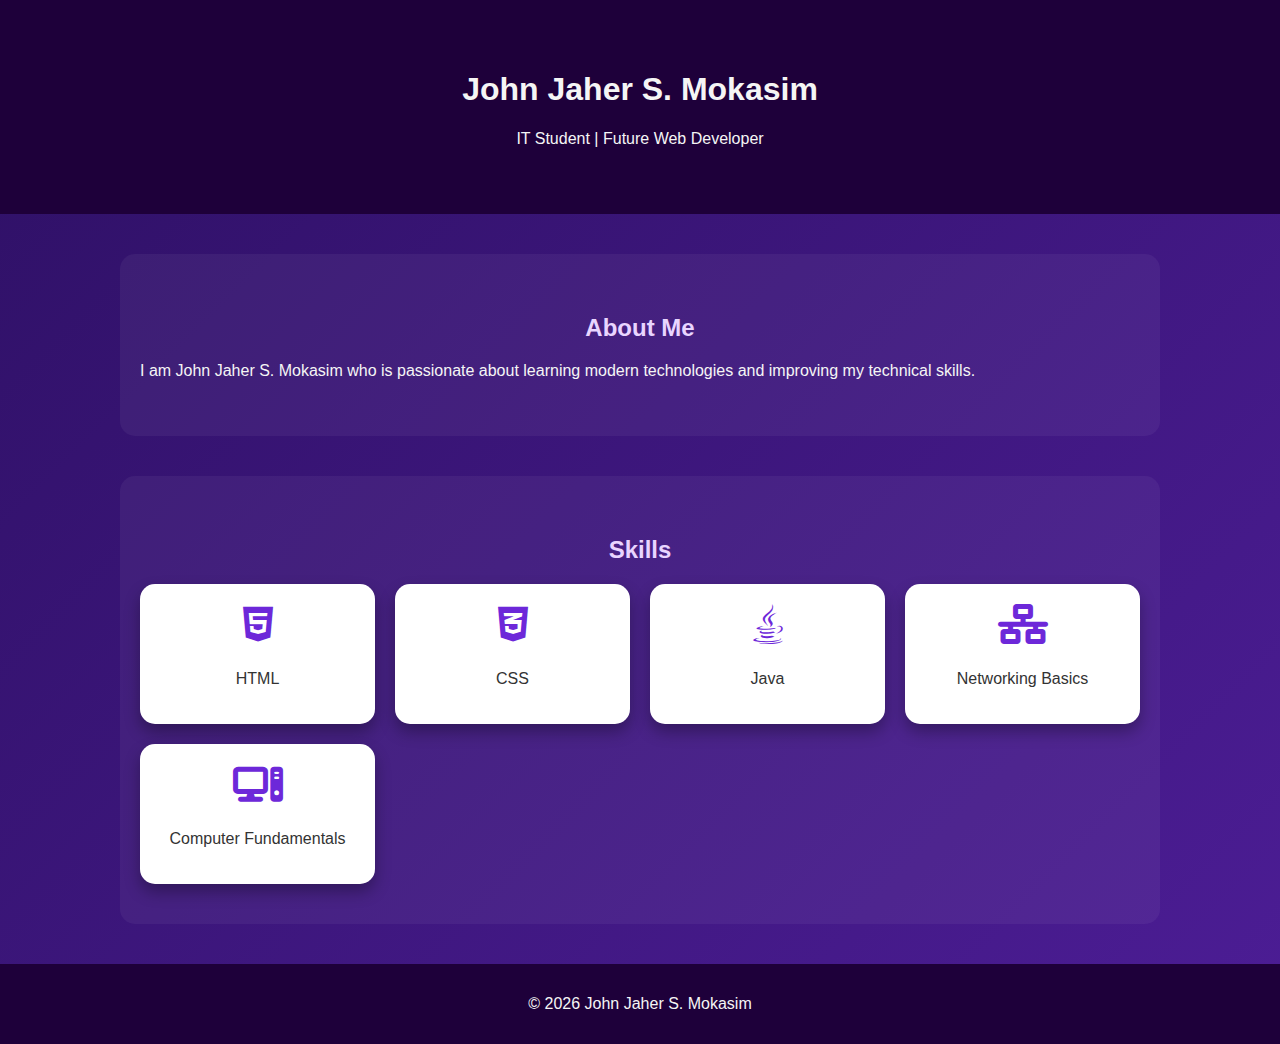
<file: index.html>
<!DOCTYPE html>
<html lang="en">
<head>
    <meta charset="UTF-8">
    <title>My Portfolio</title>

    <!-- ICONS -->
    <link rel="stylesheet" href="https://cdnjs.cloudflare.com/ajax/libs/font-awesome/6.5.1/css/all.min.css">

    <!-- CSS -->
    <link rel="stylesheet" href="Portfolio.css">
</head>
<body>

    <!-- Header -->
    <header class="header">
        <h1>John Jaher S. Mokasim</h1>
        <p>IT Student | Future Web Developer</p>
    </header>

    <!-- About -->
    <section class="Home">
        <h2>About Me</h2>
        <p>
            I am John Jaher S. Mokasim who is passionate about learning modern
            technologies and improving my technical skills.
        </p>
    </section>

    <!-- Skills -->
    <section class="skills">
        <h2>Skills</h2>

        <div class="card-container">
            <div class="card">
                <i class="fab fa-html5 skill-icon"></i>
                <p>HTML</p>
            </div>

            <div class="card">
                <i class="fab fa-css3-alt skill-icon"></i>
                <p>CSS</p>
            </div>

            <div class="card">
                <i class="fab fa-java skill-icon"></i>
                <p>Java</p>
            </div>

            <div class="card">
                <i class="fas fa-network-wired skill-icon"></i>
                <p>Networking Basics</p>
            </div>

            <div class="card">
                <i class="fas fa-computer skill-icon"></i>
                <p>Computer Fundamentals</p>
            </div>
        </div>
    </section>

    <!-- Footer -->
    <footer class="footer">
        <p>© 2026 John Jaher S. Mokasim</p>
    </footer>

</body>
</html>
</file>
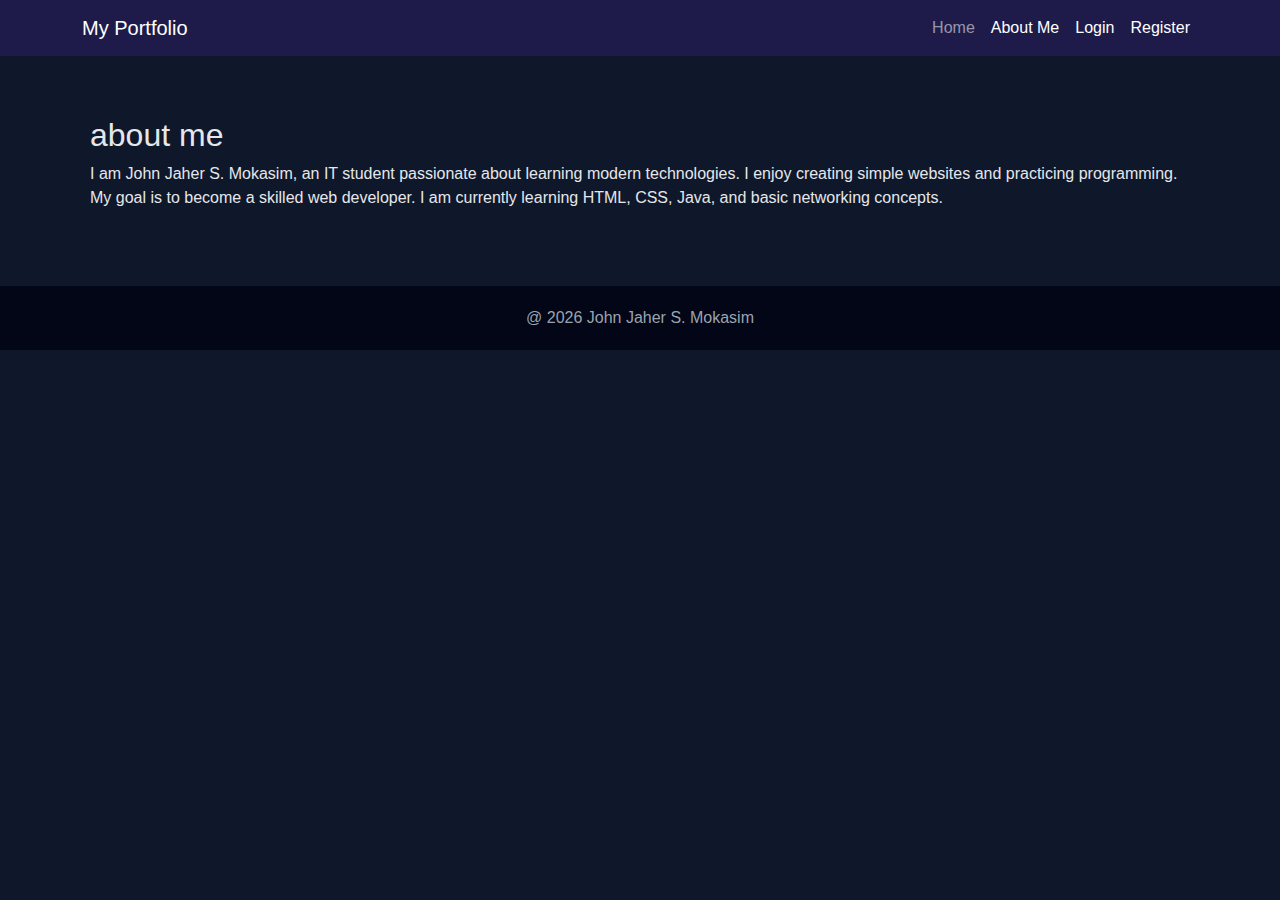
<file: about.html>
<!DOCTYPE html>
<html lang="en">
<head>
    <meta charset="UTF-8">
    <title>About Me</title>
    <link href="https://cdn.jsdelivr.net/npm/bootstrap@5.3.2/dist/css/bootstrap.min.css" rel="stylesheet">
    <link rel="stylesheet" href="style.css">
</head>
<body>

<nav class="navbar navbar-expand-lg navbar-dark">
    <div class="container">
        <a class="navbar-brand" href="index.html">My Portfolio</a>
        <div class="navbar-nav">
            <a class="nav-link" href="index.html">Home</a>
            <a class="nav-link active" href="about.html">About Me</a>
            <a class="nav-link active" href="login.html">Login</a>
            <a class="nav-link active" href="register.html">Register</a>
        </div>
    </div>
</nav>

<section class="section container">
    <h2>about me</h2>
    <p>
        I am John Jaher S. Mokasim, an IT student passionate about learning modern
        technologies. I enjoy creating simple websites and practicing programming.
        My goal is to become a skilled web developer. I am currently learning HTML,
        CSS, Java, and basic networking concepts.
    </p>
</section>

<footer class="footer">
 @ 2026 John Jaher S. Mokasim
</footer>

</body>
</html>
</file>
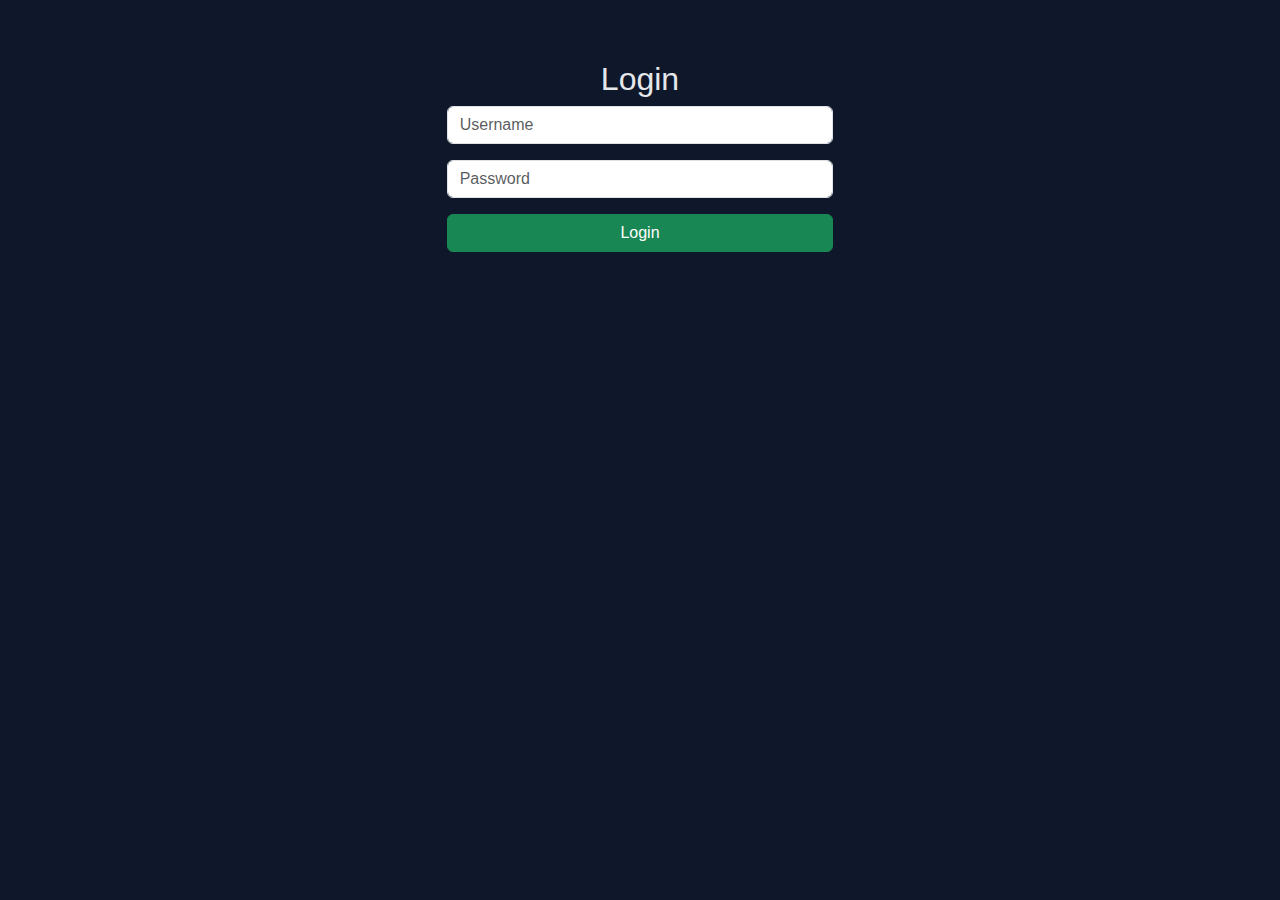
<file: login.html>
<!DOCTYPE html>
<html lang="en">
<head>
    <meta charset="UTF-8">
    <title>Login</title>
    <link href="https://cdn.jsdelivr.net/npm/bootstrap@5.3.2/dist/css/bootstrap.min.css" rel="stylesheet">
    <link rel="stylesheet" href="style.css">
</head>
<body>

<section class="section container col-md-4">
    <h2 class="text-center">Login</h2>
    <form action="index.html">
        <input class="form-control mb-3" type="text" placeholder="Username" required>
        <input class="form-control mb-3" type="password" placeholder="Password" required>
        <button class="btn btn-success w-100">Login</button>
    </form>
</section>

</body>
</html>
</file>
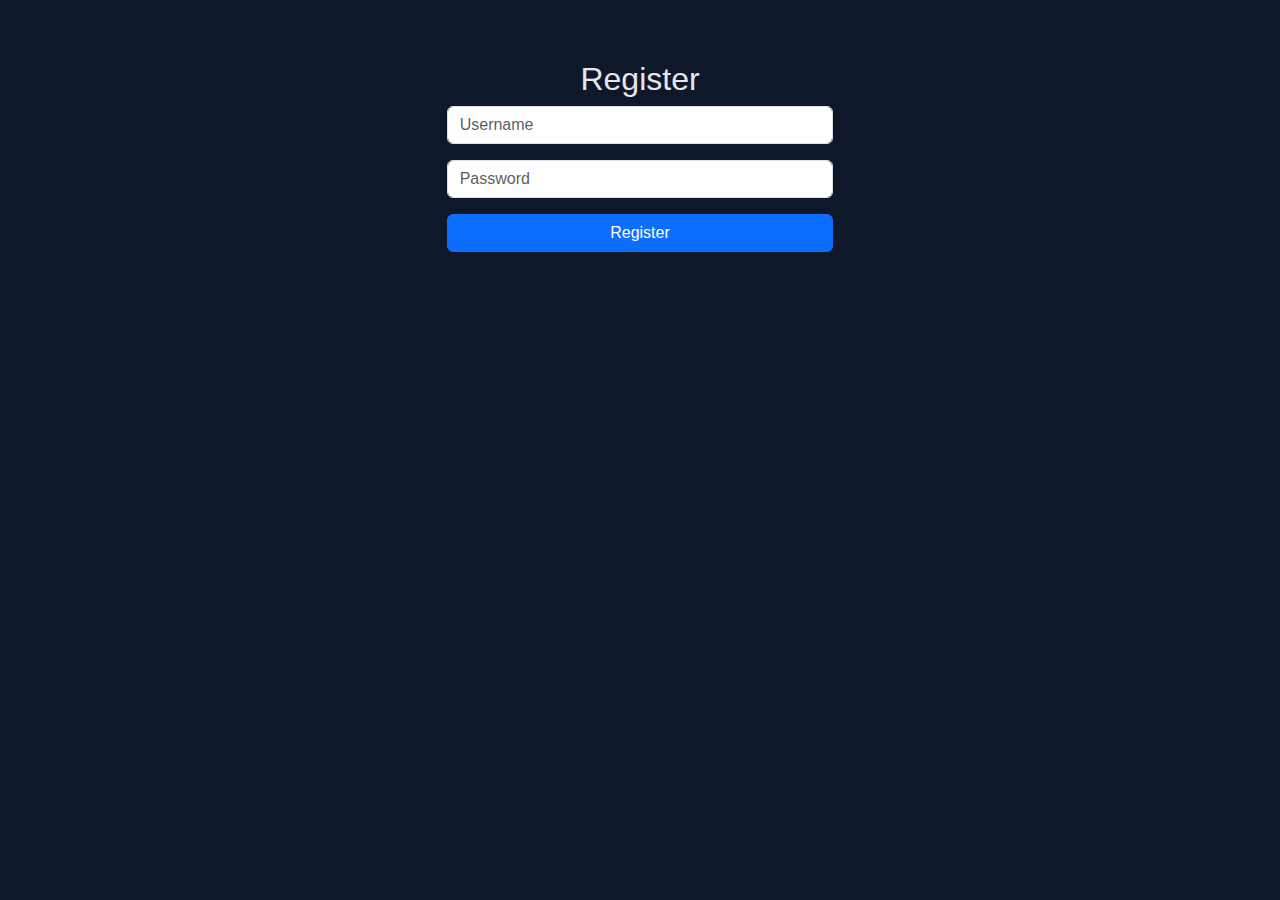
<file: register.html>
<!DOCTYPE html>
<html lang="en">
<head>
    <meta charset="UTF-8">
    <title>Register</title>
    <link href="https://cdn.jsdelivr.net/npm/bootstrap@5.3.2/dist/css/bootstrap.min.css" rel="stylesheet">
    <link rel="stylesheet" href="style.css">
</head>
<body>

<section class="section container col-md-4">
    <h2 class="text-center">Register</h2>
    <form action="login.html">
        <input class="form-control mb-3" type="text" placeholder="Username" required>
        <input class="form-control mb-3" type="password" placeholder="Password" required>
        <button class="btn btn-primary w-100">Register</button>
    </form>
</section>

</body>
</html>
</file>
<file: Portfolio.css>
/* GENERAL */
body {
    font-family: Arial, sans-serif;
    margin: 0;
    background: linear-gradient(135deg, #2e1065, #4c1d95);
    color: #f5f5f5;
}

/* HEADER */
.header {
    background-color: #1e003a;
    text-align: center;
    padding: 50px 20px;
}

/* SECTIONS */
section {
    max-width: 1000px;
    margin: 40px auto;
    padding: 40px 20px;
    background-color: rgba(255,255,255,0.05);
    border-radius: 15px;
}

/* TITLES */
h2 {
    text-align: center;
    color: #e9d5ff;
}

/* SKILLS LAYOUT */
.card-container {
    display: grid;
    grid-template-columns: repeat(auto-fit, minmax(220px, 1fr));
    gap: 20px;
    margin-top: 20px;
}

/* SKILL CARDS */
.card {
    background-color: white;
    color: #333;
    padding: 20px;
    text-align: center;
    border-radius: 15px;
    box-shadow: 0 8px 16px rgba(0,0,0,0.3);
    transition: transform 0.3s;
}

.card:hover {
    transform: translateY(-6px);
}

/* FOOTER */
.footer {
    background-color: #1e003a;
    text-align: center;
    padding: 15px;
}

/* SKILL ICONS */
.skill-icon {
    font-size: 40px;
    margin-bottom: 10px;
    color: #6d28d9;
}
</file>
<file: style.css>
body {
    font-family: 'Segoe UI', sans-serif;
    background-color: #0f172a;
    color: #e5e7eb;
}

.navbar {
    background-color: #1e1b4b;
}

.header {
    text-align: center;
    padding: 80px 20px;
    background: linear-gradient(135deg, #312e81, #020617);
}

.section {
    padding: 60px 20px;
}

.card {
    background-color: #020617;
    border: 1px solid #312e81;
    color: white;
}

.footer {
    background-color: #020617;
    text-align: center;
    padding: 20px;
    color: #9ca3af;
}
</file>
